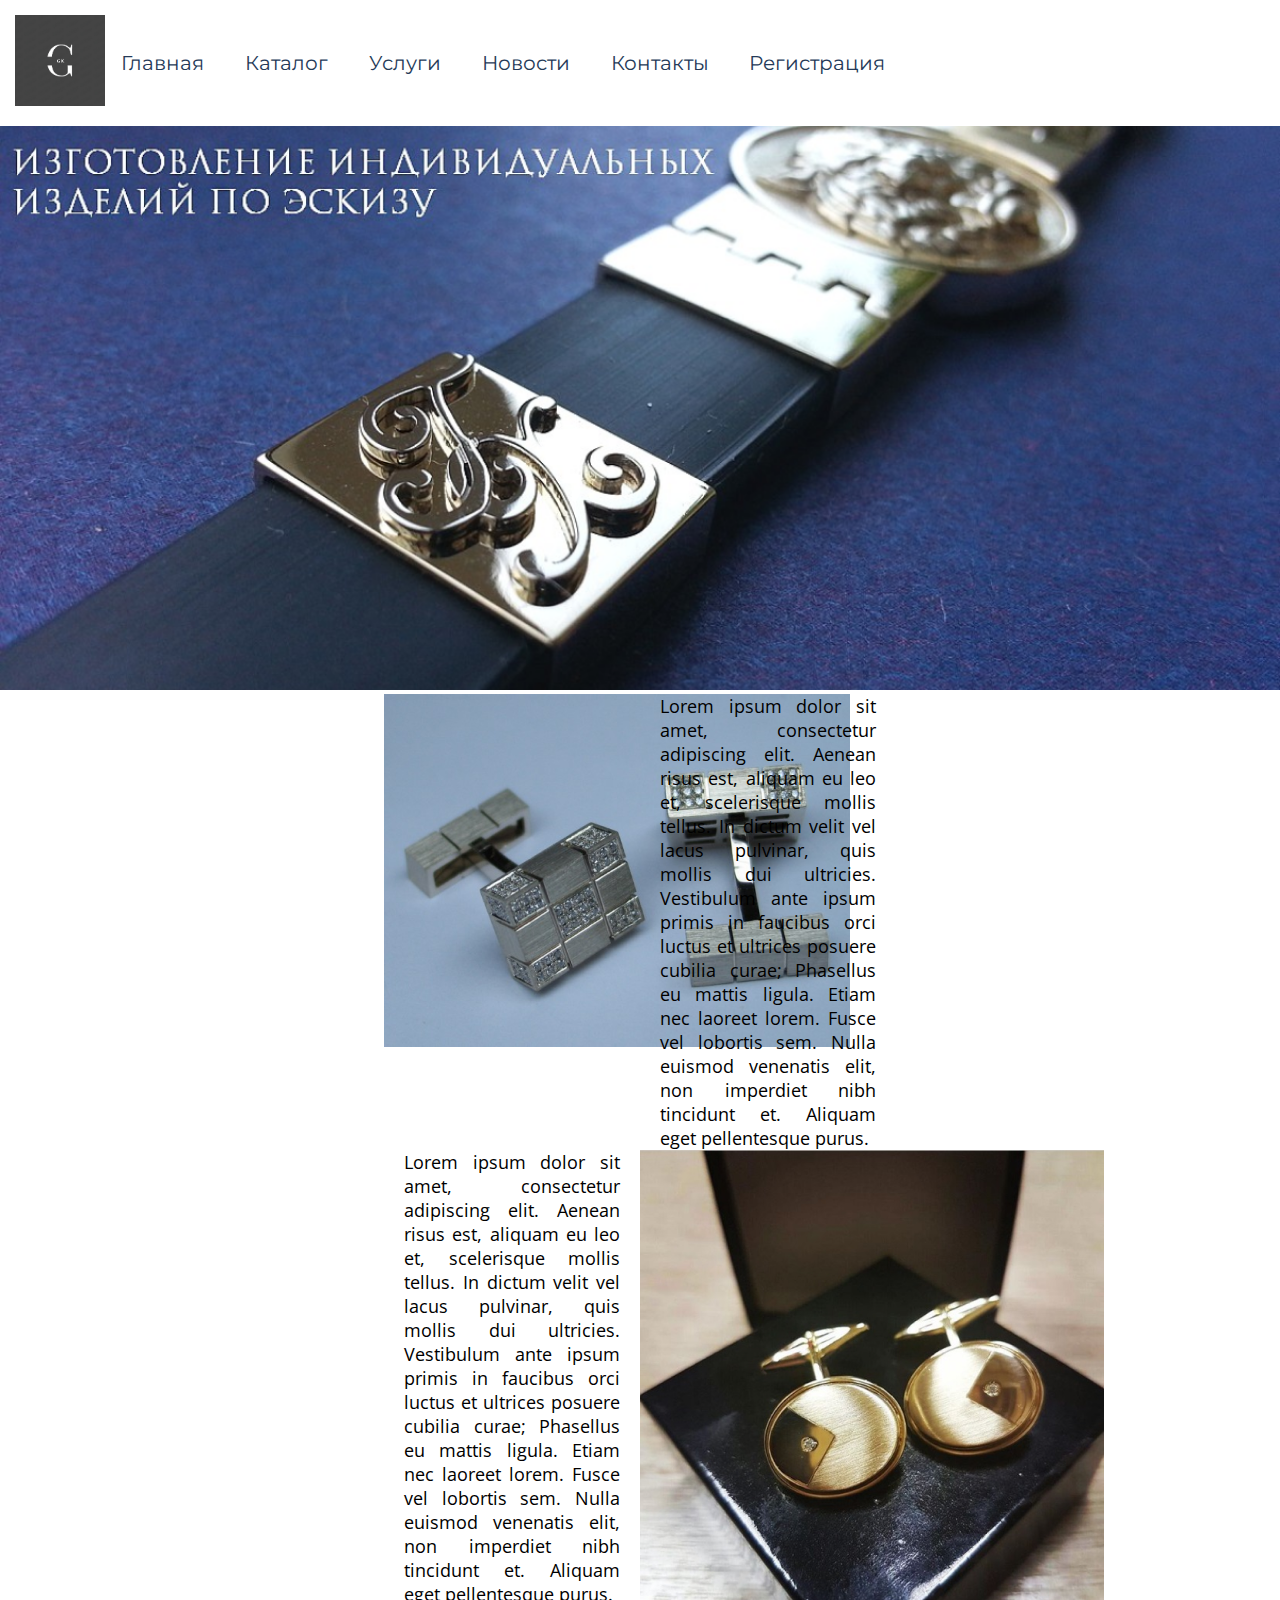
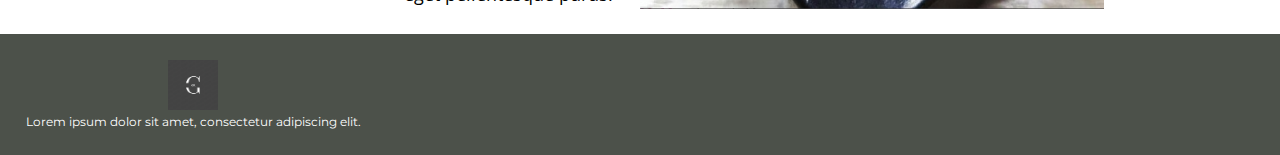
<file: site/index.html>
<!DOCTYPE html>
<html lang="en">
<head>
    <meta charset="UTF-8">
    <meta http-equiv="X-UA-Compatible" content="IE=edge">
    <meta name="viewport" content="width=device-width, initial-scale=1.0">
    <link rel="stylesheet" href="sass/style.css">
    <title>GK</title>
</head>
<body>
    <header>
    <div class="container">
        <div class="main-menu">
            <ul class="main-menu_glav">
                <li class="main-menu_logo"><img src="img/logo.jpeg" width="90px"></li>
                <li class="main-menu_menu-item"><a href="index.html">Главная</a></li>
                <li class="main-menu_menu-item"><a href="katalog.html">Каталог</a></li>
                <li class="main-menu_menu-item"><a href="#">Услуги</a></li>
                <li class="main-menu_menu-item"><a href="#">Новости</a></li>
                <li class="main-menu_menu-item"><a href="#">Контакты</a></li>
                <li class="main-menu_menu-item"><a href="#">Регистрация</a></li>
            </ul>
        </div>
    </div>
    </header>
    <main>
        <div class="main-image">
            <img src="img/main.png" width="100%">
        </div>
        <section class="bottom">
            <div class="block">
                <div class="block_img">
                    <img src="img/block.png">
                    <p>Lorem ipsum dolor sit amet, consectetur adipiscing elit. Aenean risus est, aliquam eu leo et, scelerisque mollis tellus. In dictum velit vel lacus pulvinar, quis mollis dui ultricies. Vestibulum ante ipsum primis in faucibus orci luctus et ultrices posuere cubilia curae; Phasellus eu mattis ligula. Etiam nec laoreet lorem. Fusce vel lobortis sem. Nulla euismod venenatis elit, non imperdiet nibh tincidunt et. Aliquam eget pellentesque purus.</p>
                    <p>Lorem ipsum dolor sit amet, consectetur adipiscing elit. Aenean risus est, aliquam eu leo et, scelerisque mollis tellus. In dictum velit vel lacus pulvinar, quis mollis dui ultricies. Vestibulum ante ipsum primis in faucibus orci luctus et ultrices posuere cubilia curae; Phasellus eu mattis ligula. Etiam nec laoreet lorem. Fusce vel lobortis sem. Nulla euismod venenatis elit, non imperdiet nibh tincidunt et. Aliquam eget pellentesque purus.</p>
                    <img src="img/block1.png">
                </div>
            </div>
        </section>
    </main>
    <footer>
        <div class="foot">
            <div class="foot_img">
            <img src="img/logo.jpeg" width="50px">
            <p>Lorem ipsum dolor sit amet, consectetur adipiscing elit.</p>
            </div>
        </div>
    </footer>
</body>
</html>
</file>
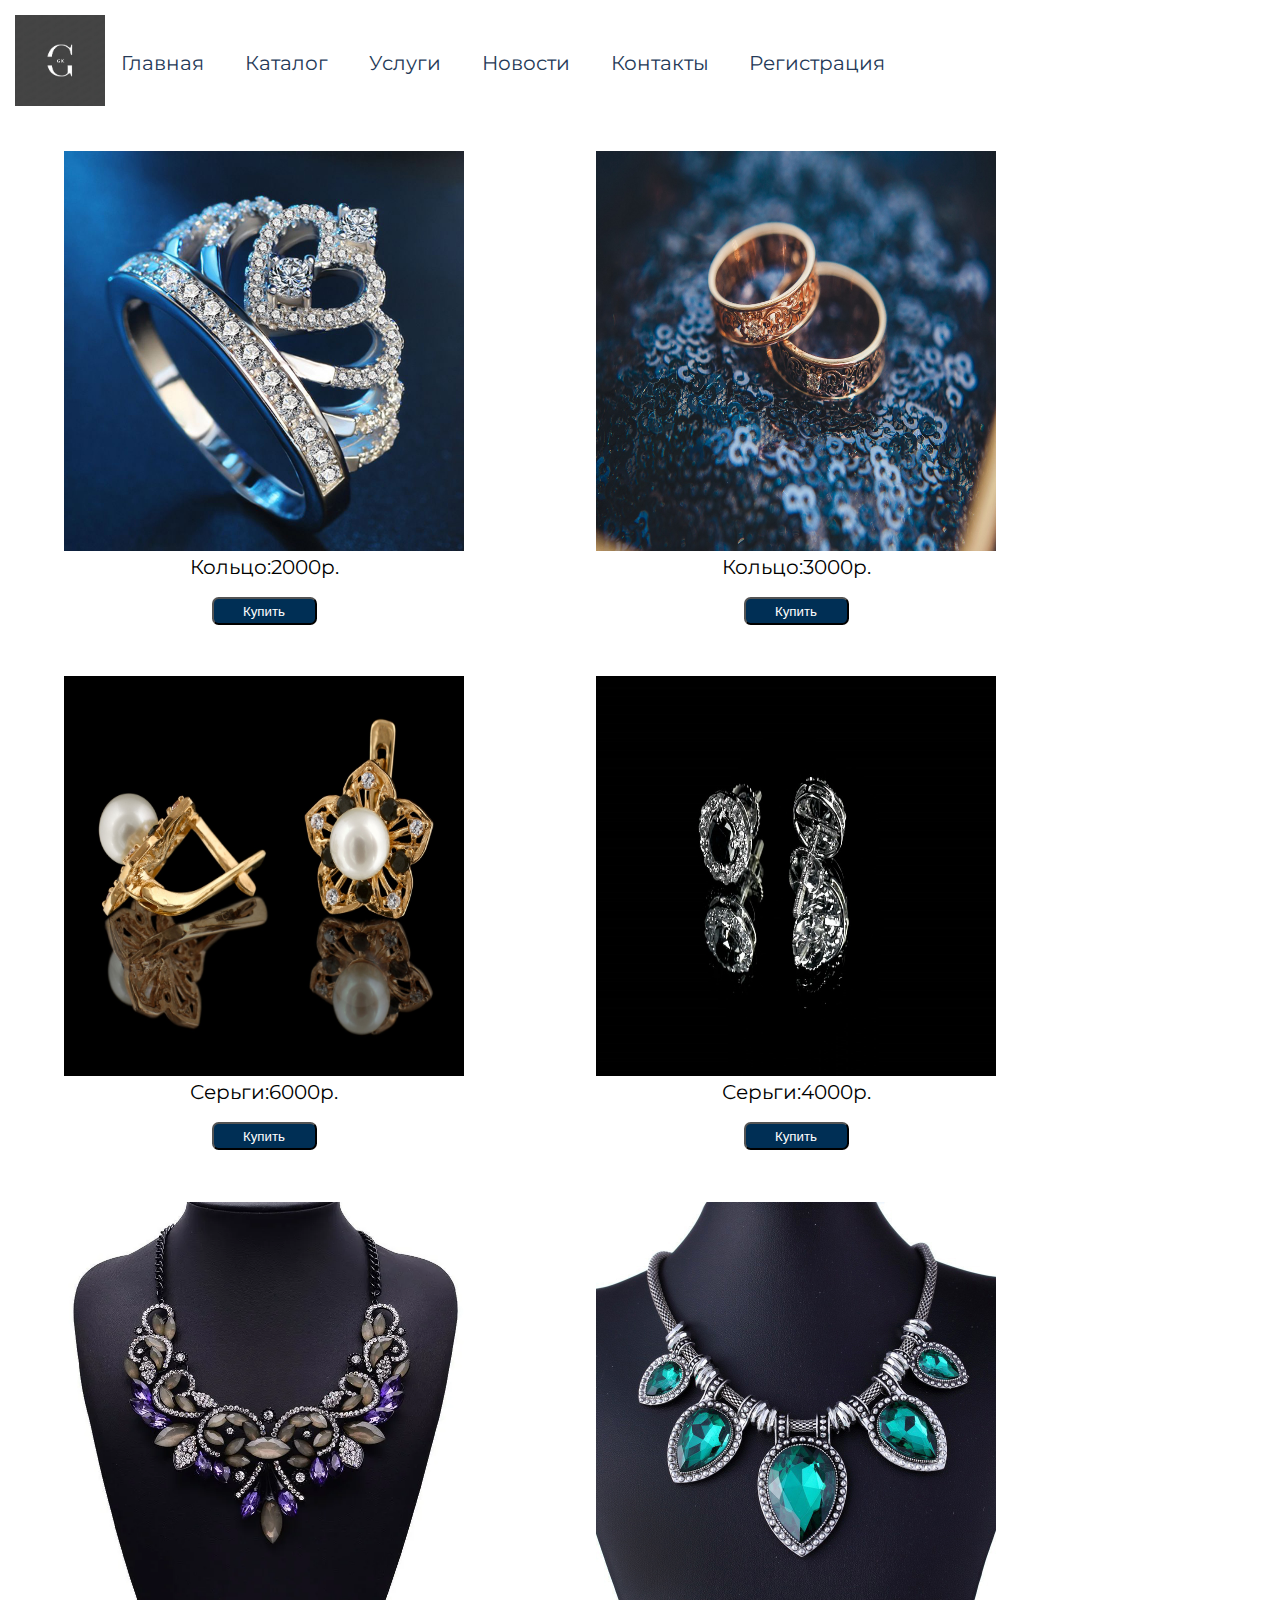
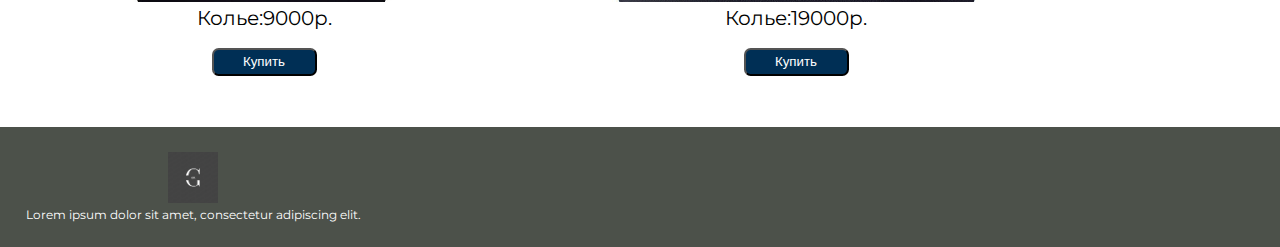
<file: site/katalog.html>
<!DOCTYPE html>
<html lang="en">
<head>
    <meta charset="UTF-8">
    <meta http-equiv="X-UA-Compatible" content="IE=edge">
    <meta name="viewport" content="width=device-width, initial-scale=1.0">
    <link rel="stylesheet" href="sass/style.css">
    <title>GK</title>
</head>
<body>
    <header>
        <div class="container">
            <div class="main-menu">
                <ul class="main-menu_glav">
                    <li class="main-menu_logo"><img src="img/logo.jpeg" width="90px"></li>
                    <li class="main-menu_menu-item"><a href="index.html">Главная</a></li>
                    <li class="main-menu_menu-item"><a href="katalog.html">Каталог</a></li>
                    <li class="main-menu_menu-item"><a href="#">Услуги</a></li>
                    <li class="main-menu_menu-item"><a href="#">Новости</a></li>
                    <li class="main-menu_menu-item"><a href="#">Контакты</a></li>
                    <li class="main-menu_menu-item"><a href="#">Регистрация</a></li>
                </ul>
            </div>
        </div>
        </header>
        <main>
            <section class="tovars">
                <div class="tovar">
                    <div class="tovar_items">
                        <ul class="tovar_ul">
                            <li class="tovar_li"><img class="tovar_img" src="img/tov.jpg"> <br><p class="tovar_p">Кольцо:2000р.</p><br><button class="tovar_button">Купить</button></li>
                            <li class="tovar_li"><img class="tovar_img" src="img/tov1.jpg"> <br><p class="tovar_p">Кольцо:3000р.</p><br><button class="tovar_button">Купить</button></li>
                            <li class="tovar_li"><img class="tovar_img" src="img/tov2.jpg"> <br><p class="tovar_p">Серьги:6000р.</p><br><button class="tovar_button">Купить</button></li>
                            <li class="tovar_li"><img class="tovar_img" src="img/tov3.jpg"> <br><p class="tovar_p">Серьги:4000р.</p><br><button class="tovar_button">Купить</button></li>
                            <li class="tovar_li"><img class="tovar_img" src="img/tov4.png"> <br><p class="tovar_p">Колье:9000р.</p><br><button class="tovar_button">Купить</button></li>
                            <li class="tovar_li"><img class="tovar_img" src="img/tov5.jpg"> <br><p class="tovar_p">Колье:19000р.</p><br><button class="tovar_button">Купить</button></li>
                        </ul>
                    </div>
                </div>
            </section>
        </main>
        <footer>
            <div class="foot">
                <div class="foot_img">
                <img src="img/logo.jpeg" width="50px">
                <p>Lorem ipsum dolor sit amet, consectetur adipiscing elit.</p>
                </div>
            </div>
        </footer>
</body>
</html>
</file>
<file: site/sass/style.css>
@import url("https://fonts.googleapis.com/css2?family=Lato:wght@300&family=Montserrat:wght@100;400&display=swap");
@import url("https://fonts.googleapis.com/css2?family=Lato:wght@300&family=Montserrat:wght@100;400&family=Open+Sans:wght@300&display=swap");
* {
  padding: 0;
  margin: 0;
  list-style: none;
}

p {
  font-family: "Open Sans", sans-serif;
  color: black;
}

a {
  text-decoration: none;
  list-style: none;
  color: #253A58;
}

.main-menu {
  font-family: "Montserrat", sans-serif;
  font-size: 20px;
  padding: 10px;
}
.main-menu_glav {
  padding: 5px;
  align-items: center;
  display: flex;
  max-width: 92%;
}
.main-menu_menu-item {
  margin-right: 8%;
  display: inline;
  width: 40%;
  margin-left: 5%;
}
.main-menu_logo {
  display: inline;
}

.main-image {
  padding: 0;
}

.block {
  width: 100%;
  display: flex;
  justify-content: center;
}
.block_img {
  max-width: 50%;
  display: grid;
  grid-template-columns: 50% 50%;
}
.block p {
  margin-left: 20px;
  margin-right: 20px;
  font-size: 18px;
  text-align: justify;
}
.block_image {
  width: 90%;
  height: 90%;
}

footer {
  width: 100%;
  height: 100%;
  background-color: #4c514a;
}

.foot {
  display: flex;
  text-align: center;
  margin-top: 2%;
  padding: 2%;
}
.foot p {
  font-family: "Montserrat", sans-serif;
  font-size: 12px;
  color: white;
}
.foot_img {
  margin-right: 40%;
}

.tovar_img {
  width: 400px;
  height: 400px;
}
.tovar_li {
  margin: 2% 5%;
  display: inline-block;
}
.tovar_p {
  font-size: 20px;
  font-family: "Montserrat", sans-serif;
  text-align: center;
}
.tovar_button {
  background-color: #002F55;
  color: white;
  font-family: #4c514a;
  width: 105px;
  height: 28px;
  border-radius: 0.5em;
  display: flex;
  align-items: center;
  justify-content: center;
  margin: 0 auto;
}

.new {
  display: contents;
  text-align: left;
  margin-bottom: 2%;
}
.new_h {
  margin-left: 5%;
  font-weight: bold;
  font-family: "Montserrat", sans-serif;
  font-size: 35px;
  margin-top: 1%;
}
.new_p {
  margin-left: 5%;
  max-width: 90%;
  font-size: 20px;
  margin-top: 2%;
}

.kontakt {
  display: flex;
  text-align: center;
}
.kontakt_info {
  justify-content: center;
  align-items: center;
}
.kontakt_map {
  align-items: center;
  max-width: 100%;
}
.kontakt p {
  font-size: 20px;
}

.but {
  display: flex;
}

.scroll {
  font-family: "Montserrat", sans-serif;
  background-color: #002F55;
  border-radius: 5cm;
  color: white;
}

@media (min-width: 768px) and (max-width: 1400px) {
  .main-menu {
    font-family: "Montserrat", sans-serif;
    font-size: 20px;
    padding: 10px;
  }
  .main-menu_glav {
    padding: 5px;
    align-items: center;
    display: flex;
    max-width: 25%;
  }
  .main-menu_menu-item {
    margin-right: 8%;
    display: inline;
    width: 40%;
    margin-left: 5%;
  }
  .main-menu_logo {
    display: inline;
  }
  .block {
    width: 100%;
    display: flex;
    justify-content: center;
  }
  .block_img {
    max-width: 40%;
    display: grid;
    grid-template-columns: 50% 50%;
  }
  .block p {
    margin-left: 20px;
    margin-right: 20px;
    font-size: 18px;
    text-align: justify;
  }
  .block_image {
    width: 90%;
    max-height: 30%;
  }
  .kontakt {
    display: flex;
    margin-top: 8%;
  }
  .kontakt_map {
    max-width: 50%;
    margin-left: 5%;
  }
  .kontakt p {
    font-size: 20px;
  }
}/*# sourceMappingURL=style.css.map */
</file>
